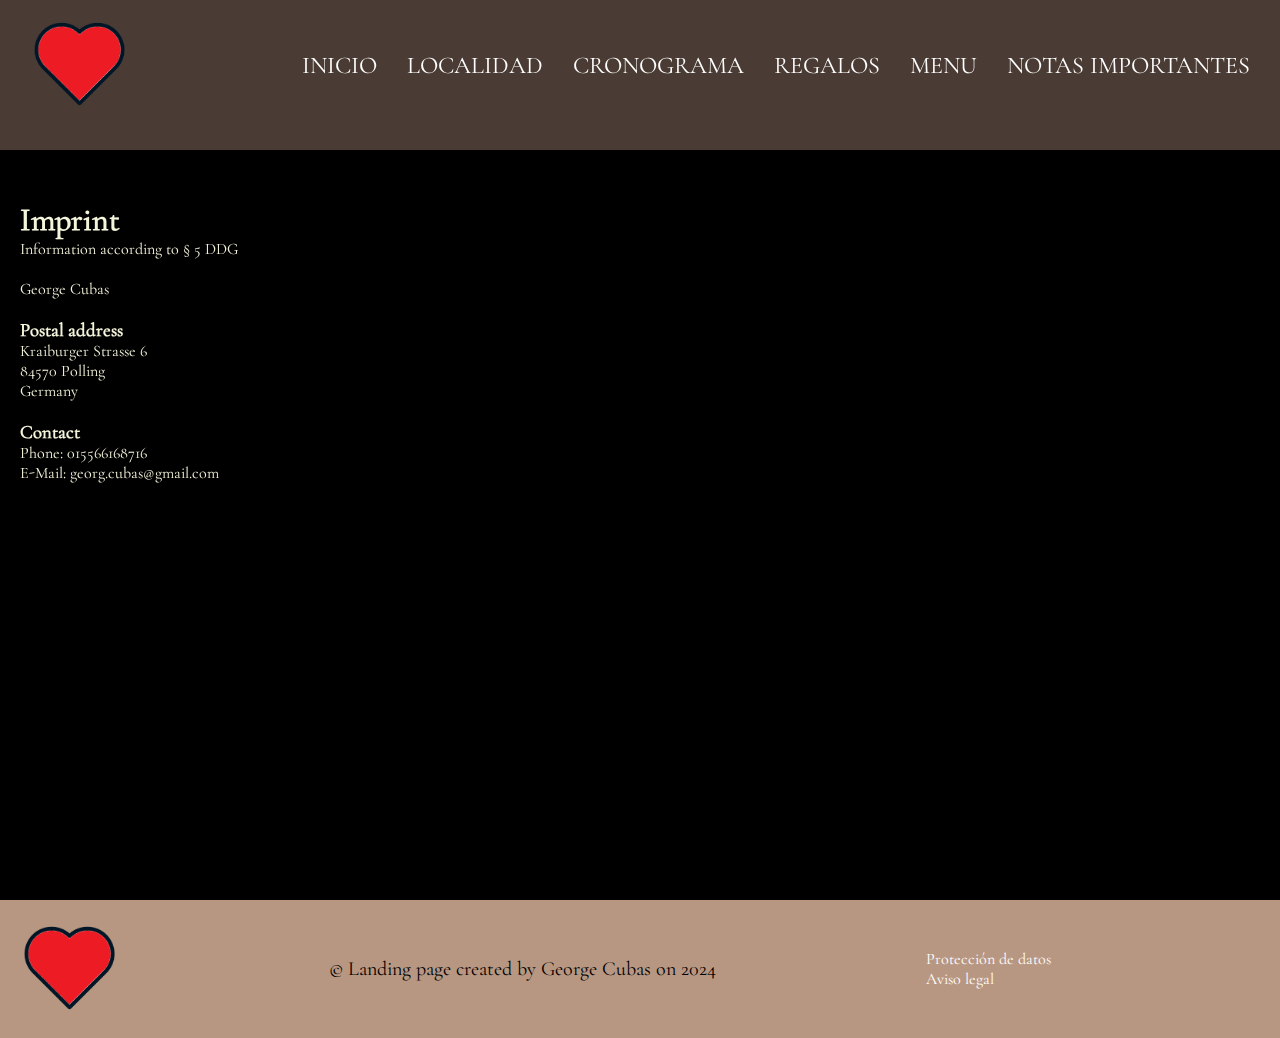
<file: imprint.html>
<!DOCTYPE html>
<html lang="en">
<head>
    <meta charset="UTF-8">
    <meta name="viewport" content="width=device-width, initial-scale=1.0">
    <title>Aviso legal</title>
    <link rel="icon" href="./assets/icons/heart_on.png">
    <link rel="stylesheet" href="./style.css">
    <link rel="stylesheet" href="./styles/fonts.css">
    <link rel="stylesheet" href="./styles/standard.css">
    <link rel="stylesheet" href="./styles/mediaquery.css">
    <link rel="stylesheet" href="./styles/overlay.css">
    <!-- <script src="./script.js"></script> -->
    <script src="./scripts/template.js"></script>
    <link rel="stylesheet" href="https://cdnjs.cloudflare.com/ajax/libs/font-awesome/4.7.0/css/font-awesome.min.css">
</head>

<body onload="includeHTML()">
    <div class="bg_timetable"></div>
        <div w3-include-html="./shared/header/header.html"></div>
        <div class="text_position">
            <h1>Imprint</h1>
            <p>Information according to § 5 DDG</p>
            <br>
            <p>George Cubas<br/>
            <br>
            <h3>Postal address</h3>
            Kraiburger Strasse 6<br/>
            84570 Polling<br/>
            Germany</p>

            <br>
            <h3>Contact</h3>
            <p>Phone: 015566168716<br/>
            E-Mail: georg.cubas@gmail.com</p>
        </div>

        <div w3-include-html="./shared/footer/footer.html"></div>
    </div>
</body>
</html>


<style>
    .bg_timetable{
        position: relative; /* Wichtig für das Pseudo-Element */
        display: flex;
        flex-direction: column;
        align-items: center;
        justify-content: center;
        background-size: cover;
        background-position: center top;
        height: 100vh;
        background-color: black;
        /* background-image: url(./assets/img/bg_menu.jpg); */
        z-index: 0;
    }

    .bg_timetable::before {
        content: "";
        position: absolute;
        top: 0;
        left: 0;
        width: 100%;
        height: 100%;
        background-color: black;
        /* background-image: url(./assets/img/bg_menu.jpg); */
        background-position: center top;
        background-size: cover;
        filter: brightness(0.6); /* Filter nur auf das Hintergrundbild anwenden */
        z-index: -1; /* Hintergrund bleibt hinter dem Text */
        pointer-events: none; /* Hintergrund nicht anklickbar */
    }

    .text_position {
        position: fixed;
        top: 200px;
        left: 20px;
        right: 20px;
        color: beige;
    }
</style>
</file>
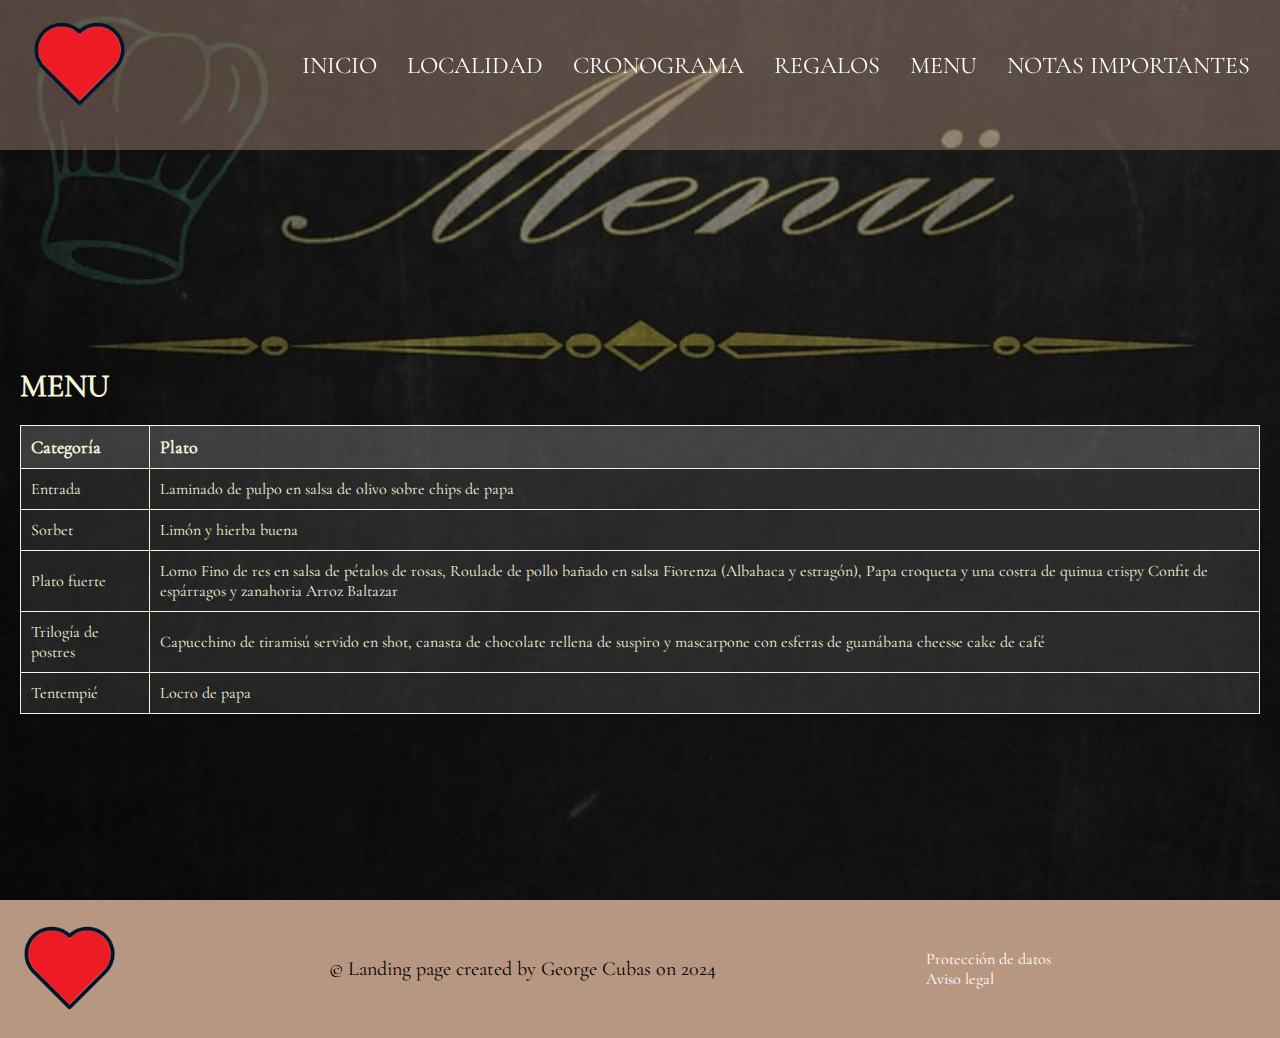
<file: menu.html>
<!DOCTYPE html>
<html lang="en">
<head>
    <meta charset="UTF-8">
    <meta name="viewport" content="width=device-width, initial-scale=1.0">
    <title>Menu</title>
    <link rel="icon" href="./assets/icons/heart_on.png">
    <link rel="stylesheet" href="./style.css">
    <link rel="stylesheet" href="./styles/fonts.css">
    <link rel="stylesheet" href="./styles/standard.css">
    <link rel="stylesheet" href="./styles/mediaquery.css">
    <link rel="stylesheet" href="./styles/overlay.css">
    <script src="./scripts/template.js"></script>
    <link rel="stylesheet" href="https://cdnjs.cloudflare.com/ajax/libs/font-awesome/4.7.0/css/font-awesome.min.css">
</head>
<body onload="includeHTML()">
    <div class="bg_timetable">
        <div w3-include-html="./shared/header/header.html"></div>

        <div class="text_position">
            <h1>MENU</h1>
            <table class="timetable_box">
                <tr>
                    <th>Categoría</th>
                    <th>Plato</th>
                </tr>
                <tr>
                    <td>Entrada</td>
                    <td>Laminado de pulpo en salsa de olivo 
                        sobre chips de papa </td>
                </tr>
                <tr>
                    <td>Sorbet</td>
                    <td>Limón y hierba buena</td>
                </tr>
                <tr>
                    <td>Plato fuerte</td>
                    <td>Lomo Fino de res en salsa de pétalos de 
                        rosas, Roulade de pollo bañado en salsa 
                        Fiorenza (Albahaca y estragón), Papa 
                        croqueta y una costra de quinua crispy 
                        Confit de espárragos y zanahoria 
                        Arroz Baltazar</td>
                </tr>
                <tr>
                    <td>Trilogía de postres</td>
                    <td>Capucchino de tiramisú servido en shot, 
                        canasta de chocolate rellena de suspiro y 
                        mascarpone con esferas de guanábana 
                        cheesse cake de café </td>
                </tr>
                <tr>
                    <td>Tentempié</td>
                    <td>Locro de papa</td>
                </tr>
            </table>
        </div>
    </div>

    <div w3-include-html="./shared/footer/footer.html"></div>
</body>
</html>

<style>
    .bg_timetable{
        position: relative; /* Wichtig für das Pseudo-Element */
        display: flex;
        flex-direction: column;
        align-items: center;
        justify-content: center;
        background-size: cover;
        background-position: center top;
        height: 100vh;
        background-image: url(./assets/img/bg_menu.jpg);
        z-index: 0;
    }

    .bg_timetable::before {
        content: "";
        position: absolute;
        top: 0;
        left: 0;
        width: 100%;
        height: 100%;
        background-image: url(./assets/img/bg_menu.jpg);
        background-position: center top;
        background-size: cover;
        filter: brightness(0.6); /* Filter nur auf das Hintergrundbild anwenden */
        z-index: -1; /* Hintergrund bleibt hinter dem Text */
        pointer-events: none; /* Hintergrund nicht anklickbar */
    }

    .text_position {
        display: flex;
        flex-direction: column;
        top: 200px;
        left: 20px;
        right: 20px;
        margin-top: 180px; /* Abstand zum Header */
        padding: 20px;
        color: beige;
    }

    table.timetable_box {
        border-collapse: collapse;
        width: 100%; /* Optional: Breite der Tabelle anpassen */
        margin-top: 20px;
    }

    .timetable_box th,
    .timetable_box td {
        border: 1px solid beige;
        padding: 10px;
        text-align: left;
        color: beige;
    }

    .timetable_box th {
        background-color: rgba(255, 255, 255, 0.2); /* Optional: leicht transparenter Hintergrund für Überschriften */
        font-size: 18px;
    }

    .timetable_box td {
        background-color: rgba(255, 255, 255, 0.1);
        font-size: 16px;
    }

    @media (max-width: 430px){
    .timetable_box th {
        padding: 5px;
        font-size: 16px;
    }
    .timetable_box td {
        padding: 5px;
        font-size: 14px;
    }
    .text_position{
        margin-top: 0px;
    }
    }
</style>
</file>
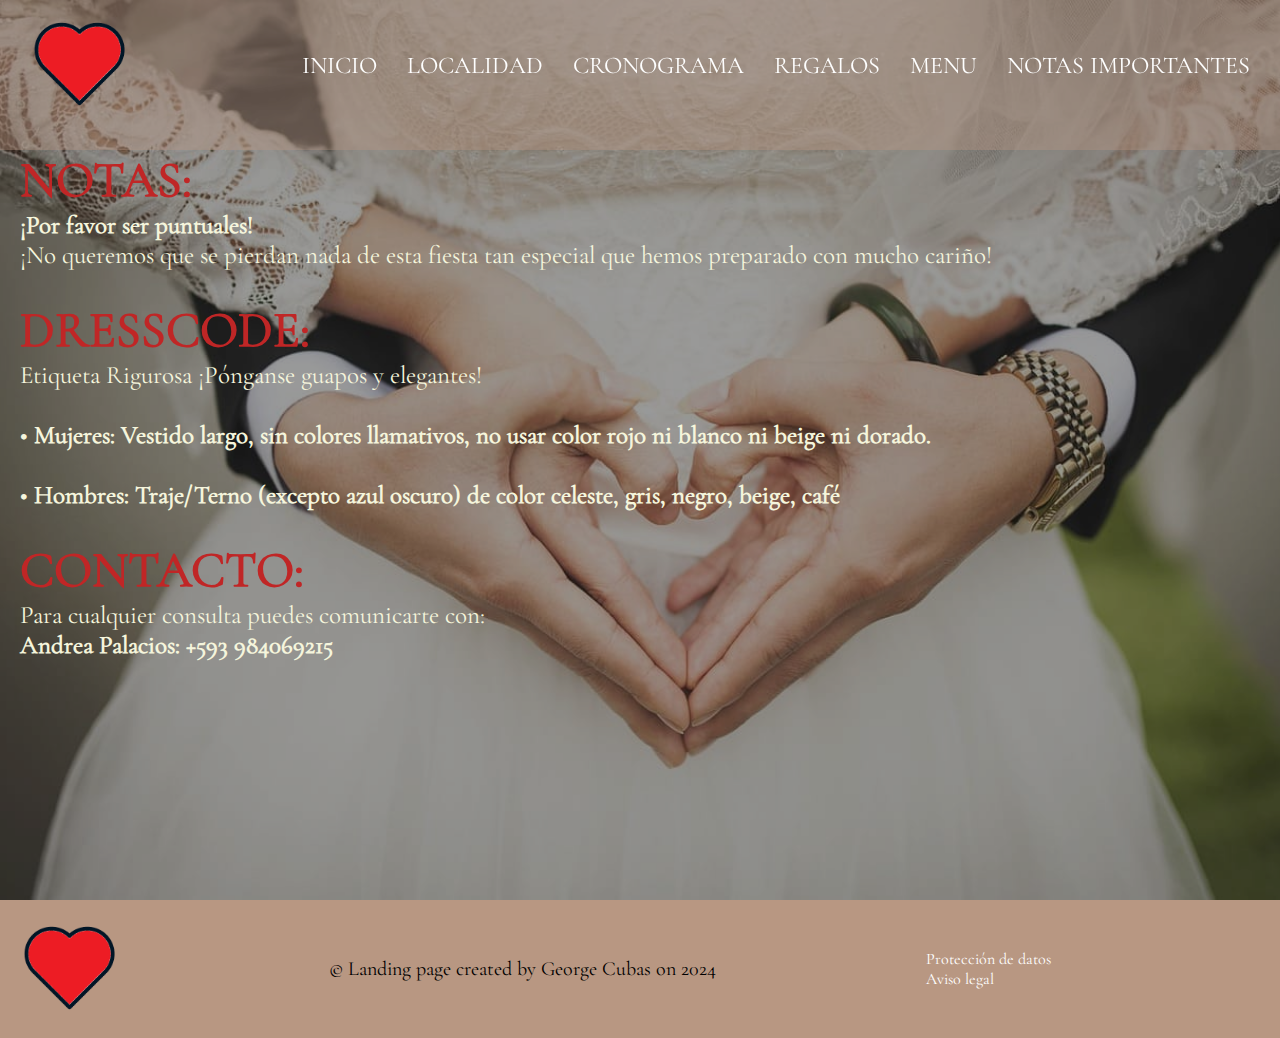
<file: notes.html>
<!DOCTYPE html>
<html lang="en">
<head>
    <meta charset="UTF-8">
    <meta name="viewport" content="width=device-width, initial-scale=1.0">
    <title>Cronograma</title>
    <link rel="icon" href="./assets/icons/heart_on.png">
    <link rel="stylesheet" href="./style.css">
    <link rel="stylesheet" href="./styles/fonts.css">
    <link rel="stylesheet" href="./styles/standard.css">
    <link rel="stylesheet" href="./styles/mediaquery.css">
    <link rel="stylesheet" href="./styles/overlay.css">
    <!-- <script src="./script.js"></script> -->
    <script src="./scripts/template.js"></script>
    <link rel="stylesheet" href="https://cdnjs.cloudflare.com/ajax/libs/font-awesome/4.7.0/css/font-awesome.min.css">
</head>
<body onload="includeHTML()">
    <div class="bg_timetable">
        <div w3-include-html="./shared/header/header.html"></div>

        <div class="text_position">
            <h1>NOTAS:</h1> 
            <span><strong>¡Por favor ser puntuales!</strong></span>
            <span>¡No queremos que se pierdan nada de esta fiesta tan especial que hemos preparado con mucho cariño!</span>
            <br>
            <h1>DRESSCODE:</h1>
            <span>Etiqueta Rigurosa ¡Pónganse guapos y elegantes!</span><br>
            <span><strong>• Mujeres: Vestido largo, sin colores llamativos, no usar color rojo ni blanco ni beige ni dorado.</strong></span><br>
            <span><strong>• Hombres: Traje/Terno (excepto azul oscuro) de color celeste, gris, negro, beige, café</strong></span>
            <br>
            <h1>CONTACTO:</h1>
            <span>Para cualquier consulta puedes comunicarte con:</span>
            <span><strong>Andrea Palacios: +593 984069215</strong></span>    

        </div>
    </div>

    <div w3-include-html="./shared/footer/footer.html"></div>
</body>
</html>


<style>
.bg_timetable{
    position: relative; /* Wichtig für das Pseudo-Element */
    display: flex;
    flex-direction: column;
    align-items: center;
    justify-content: flex-start;
    background-size: cover;
    background-position: center top;
    height: 100vh;
    background-image: url(./assets/img/bg_timetable.jpg);
    z-index: 0;
}

.bg_timetable::before {
    content: "";
    position: absolute;
    top: 0;
    left: 0;
    width: 100%;
    height: 100%;
    background-image: url(./assets/img/bg_timetable.jpg);
    background-position: center top;
    background-size: cover;
    filter: brightness(0.6); /* Filter nur auf das Hintergrundbild anwenden */
    z-index: -1; /* Hintergrund bleibt hinter dem Text */
    pointer-events: none; /* Hintergrund nicht anklickbar */
}

.text_position{
    display: flex;
    flex-direction: column;
    margin-top: 180px; /* Abstand zum Header */
    margin-bottom: 370px;
    width: 100%; /* Breite auf 100% setzen, damit es den Container ausfüllt */
    padding: 20px; /* Polsterung für den Inhalt */
    margin-top: 130px;
    box-sizing: border-box; /* Damit die Padding nicht die Breite beeinflusst */
    color:beige;
    font-size: 25px;
}
.text_position h1{
    color: rgb(192, 38, 38);
}


table .timetable_box{
    border-collapse: collapse;
    width: 100%; /* Tabelle auf volle Breite setzen */
}
.timetable_box th, 
.timetable_box td {
    border: 1px beige;
    padding: 10px;
    text-align: left;
    color: beige;
}

.timetable_box th {
    background-color: rgba(255, 255, 255, 0.2); /* Optional: leicht transparenter Hintergrund für Überschriften */
    font-size: 18px;
}

.timetable_box td {
    background-color: rgba(255, 255, 255, 0.1);
    font-size: 16px;
}

</style>
</file>
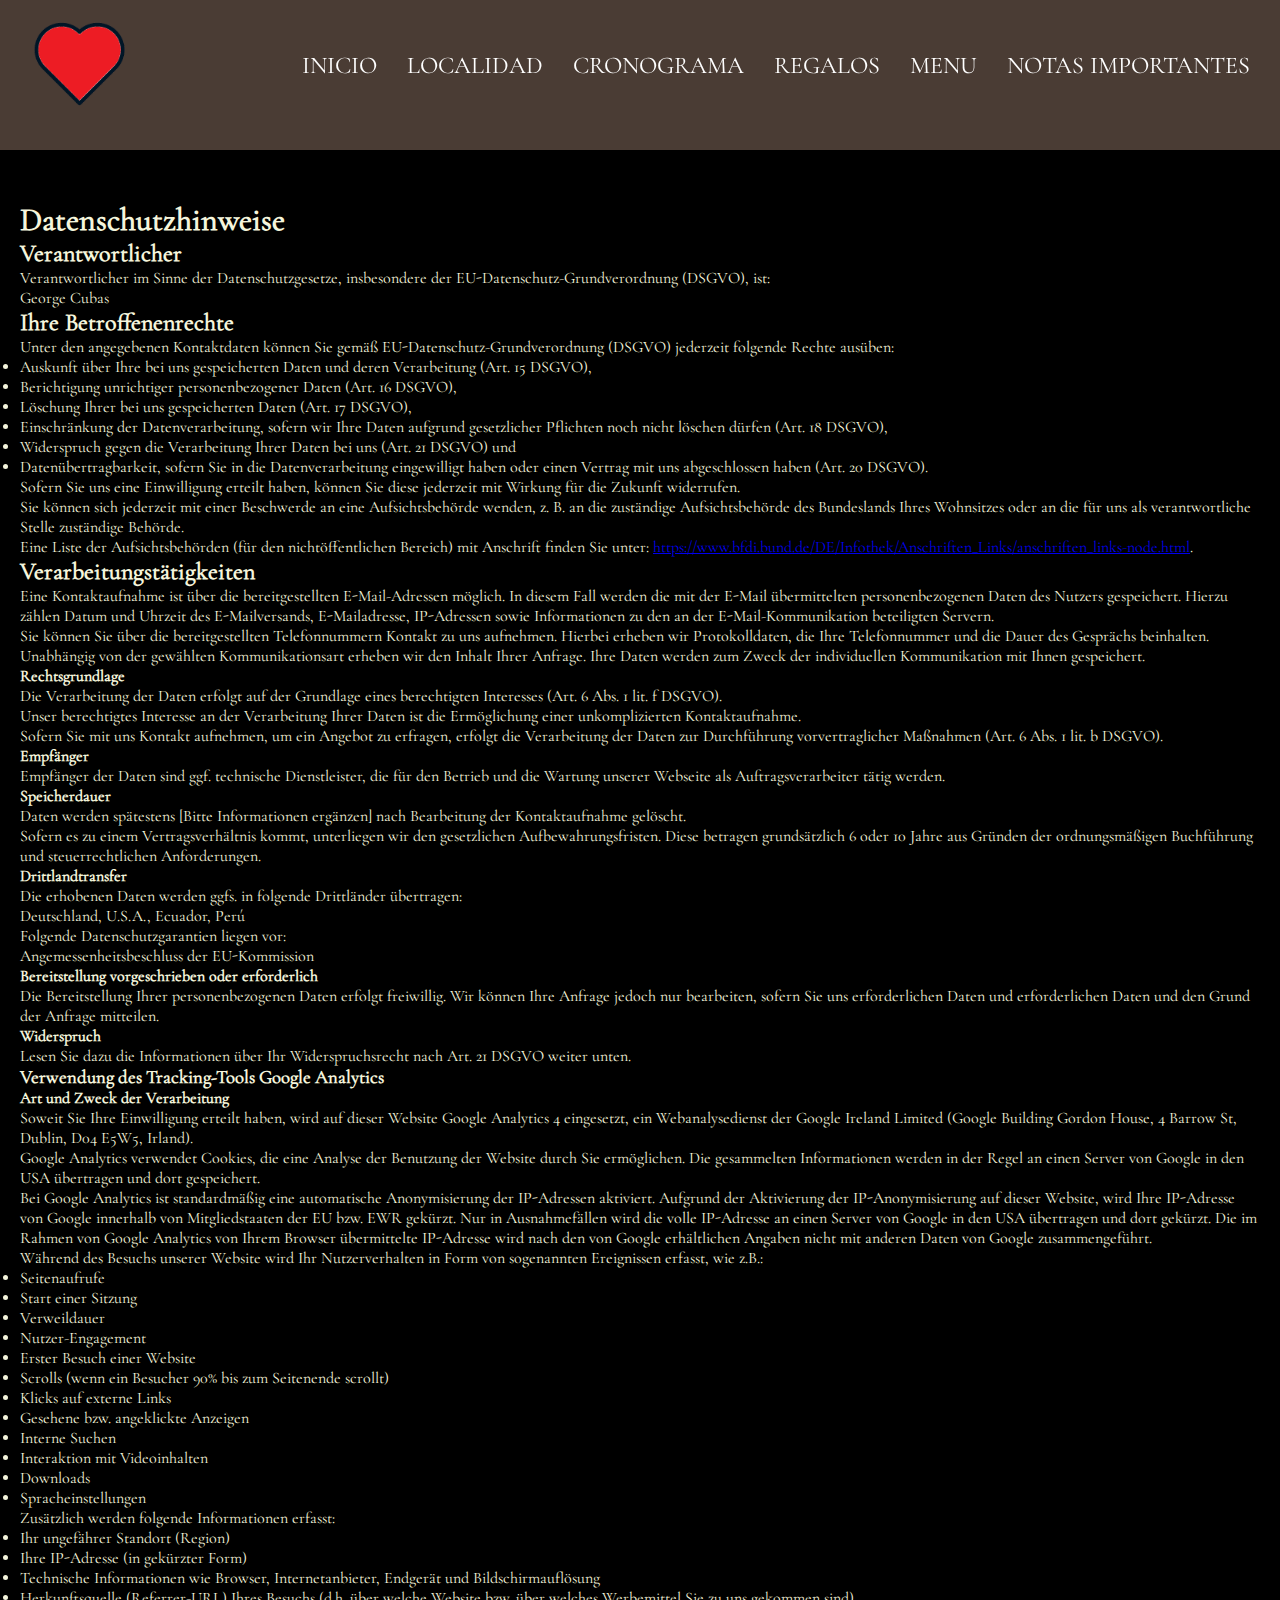
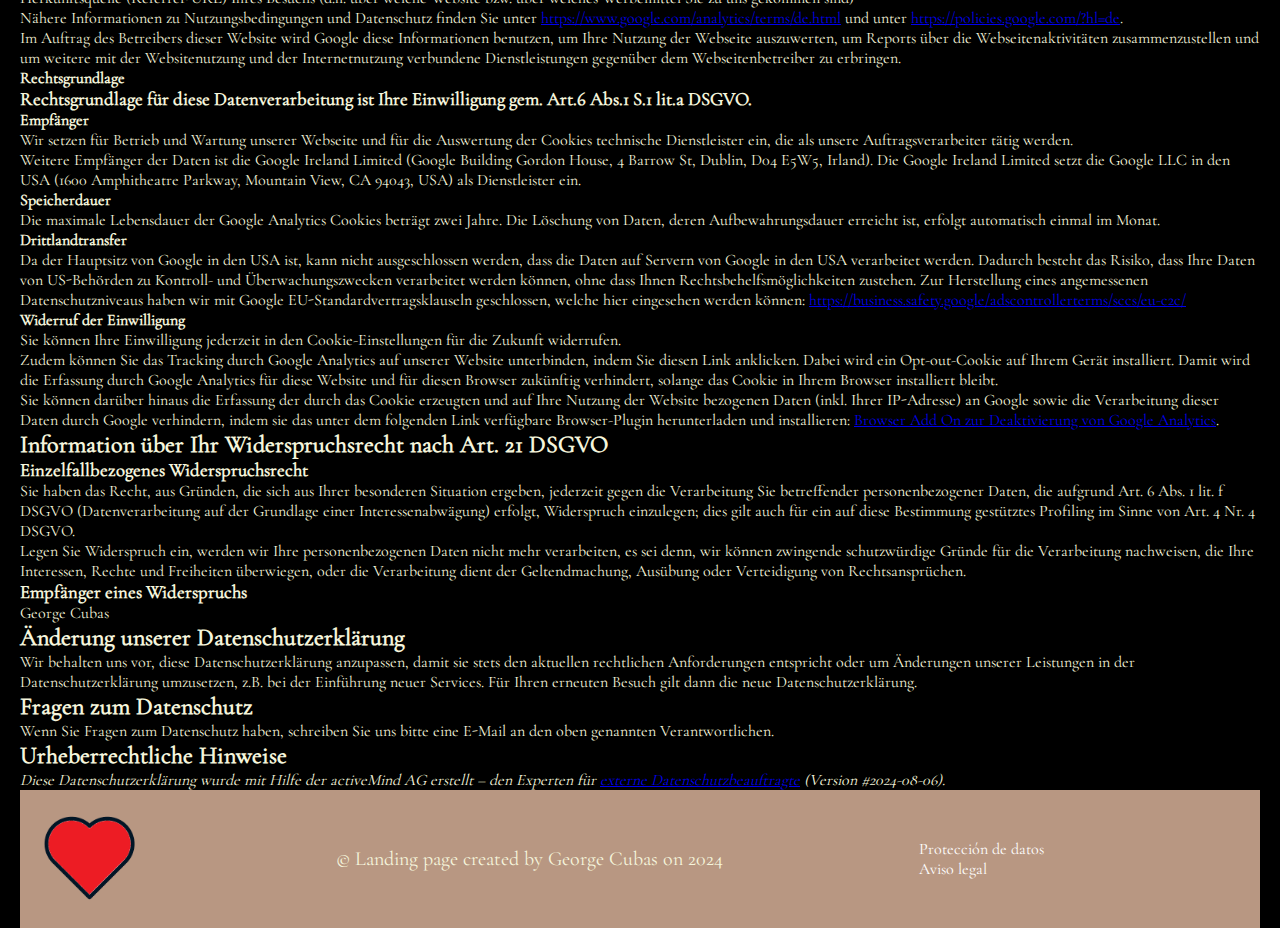
<file: privacy.html>
<!DOCTYPE html>
<html lang="en">
<head>
    <meta charset="UTF-8">
    <meta name="viewport" content="width=device-width, initial-scale=1.0">
    <title>Aviso legal</title>
    <link rel="icon" href="./assets/icons/heart_on.png">
    <link rel="stylesheet" href="./style.css">
    <link rel="stylesheet" href="./styles/fonts.css">
    <link rel="stylesheet" href="./styles/standard.css">
    <link rel="stylesheet" href="./styles/mediaquery.css">
    <link rel="stylesheet" href="./styles/overlay.css">
    <!-- <script src="./script.js"></script> -->
    <script src="./scripts/template.js"></script>
    <link rel="stylesheet" href="https://cdnjs.cloudflare.com/ajax/libs/font-awesome/4.7.0/css/font-awesome.min.css">
</head>

<body onload="includeHTML()">
        <div w3-include-html="./shared/header/header.html"></div>
        <div class="text_position">
            <div id='generator_results'>
                <div id='generator_results'>
                    <div id='generator_results_content'>
                    <h1>Datenschutzhinweise</h1>
                    <h2>Verantwortlicher</h2>
                    <p>Verantwortlicher im Sinne der Datenschutzgesetze, insbesondere der EU-Datenschutz-Grundverordnung (DSGVO), ist:</p>
                    <p class='generator_user_input'>George Cubas</p>
                    <h2>Ihre Betroffenenrechte</h2>
                    <p>Unter den angegebenen Kontaktdaten können Sie gemäß EU-Datenschutz-Grundverordnung (DSGVO) jederzeit folgende Rechte ausüben:</p>
                    <ul>
                    <li>Auskunft über Ihre bei uns gespeicherten Daten und deren Verarbeitung (Art. 15 DSGVO),</li>
                    <li>Berichtigung unrichtiger personenbezogener Daten (Art. 16 DSGVO),</li>
                    <li>Löschung Ihrer bei uns gespeicherten Daten (Art. 17 DSGVO),</li>
                    <li>Einschränkung der Datenverarbeitung, sofern wir Ihre Daten aufgrund gesetzlicher Pflichten noch nicht löschen dürfen (Art. 18 DSGVO),</li>
                    <li>Widerspruch gegen die Verarbeitung Ihrer Daten bei uns (Art. 21 DSGVO) und</li>
                    <li>Datenübertragbarkeit, sofern Sie in die Datenverarbeitung eingewilligt haben oder einen Vertrag mit uns abgeschlossen haben (Art. 20 DSGVO).</li>
                    </ul>
                    <p>Sofern Sie uns eine Einwilligung erteilt haben, können Sie diese jederzeit mit Wirkung für die Zukunft widerrufen.</p>
                    <p>Sie können sich jederzeit mit einer Beschwerde an eine Aufsichtsbehörde wenden, z. B. an die zuständige Aufsichtsbehörde des Bundeslands Ihres Wohnsitzes oder an die für uns als verantwortliche Stelle zuständige Behörde.</p>
                    <p>Eine Liste der Aufsichtsbehörden (für den nichtöffentlichen Bereich) mit Anschrift finden Sie unter: <a href="https://www.bfdi.bund.de/DE/Infothek/Anschriften_Links/anschriften_links-node.html">https://www.bfdi.bund.de/DE/Infothek/Anschriften_Links/anschriften_links-node.html</a>.</p>
                    <h2>Verarbeitungstätigkeiten</h2>
                    <p>Eine Kontaktaufnahme ist über die bereitgestellten E-Mail-Adressen möglich. In diesem Fall werden die mit der E-Mail übermittelten personenbezogenen Daten des Nutzers gespeichert. Hierzu zählen Datum und Uhrzeit des E-Mailversands, E-Mailadresse, IP-Adressen sowie Informationen zu den an der E-Mail-Kommunikation beteiligten Servern.</p>
                    <p>Sie können Sie über die bereitgestellten Telefonnummern Kontakt zu uns aufnehmen. Hierbei erheben wir Protokolldaten, die Ihre Telefonnummer und die Dauer des Gesprächs beinhalten.</p>
                    <p>Unabhängig von der gewählten Kommunikationsart erheben wir den Inhalt Ihrer Anfrage. Ihre Daten werden zum Zweck der individuellen Kommunikation mit Ihnen gespeichert.</p>
                    <h4>Rechtsgrundlage</h4>
                    <p>Die Verarbeitung der Daten erfolgt auf der Grundlage eines berechtigten Interesses (Art. 6 Abs. 1 lit. f DSGVO).</p>
                    <p>Unser berechtigtes Interesse an der Verarbeitung Ihrer Daten ist die Ermöglichung einer unkomplizierten Kontaktaufnahme.</p>
                    <p>Sofern Sie mit uns Kontakt aufnehmen, um ein Angebot zu erfragen, erfolgt die Verarbeitung der Daten zur Durchführung vorvertraglicher Maßnahmen (Art. 6 Abs. 1 lit. b DSGVO).</p>
                    <h4>Empfänger</h4>
                    <p>Empfänger der Daten sind ggf. technische Dienstleister, die für den Betrieb und die Wartung unserer Webseite als Auftragsverarbeiter tätig werden.</p>
                    <h4>Speicherdauer</h4>
                    <p>Daten werden spätestens [Bitte Informationen ergänzen] nach Bearbeitung der Kontaktaufnahme gelöscht.</p>
                    <p>Sofern es zu einem Vertragsverhältnis kommt, unterliegen wir den gesetzlichen Aufbewahrungsfristen. Diese betragen grundsätzlich 6 oder 10 Jahre aus Gründen der ordnungsmäßigen Buchführung und steuerrechtlichen Anforderungen.</p>
                    <h4>Drittlandtransfer</h4>
                    <p>Die erhobenen Daten werden ggfs. in folgende Drittländer übertragen:</p>
                    <p class='generator_user_input'>Deutschland, U.S.A., Ecuador, Perú</p>
                    <p>Folgende Datenschutzgarantien liegen vor:</p>
                    <p>Angemessenheitsbeschluss der EU-Kommission</p>
                    <h4>Bereitstellung vorgeschrieben oder erforderlich</h4>
                    <p>Die Bereitstellung Ihrer personenbezogenen Daten erfolgt freiwillig. Wir können Ihre Anfrage jedoch nur bearbeiten, sofern Sie uns erforderlichen Daten und erforderlichen Daten und den Grund der Anfrage mitteilen.</p>
                    <h4>Widerspruch</h4>
                    <p>Lesen Sie dazu die Informationen über Ihr Widerspruchsrecht nach Art. 21 DSGVO weiter unten.</p>
                    <h3>Verwendung des Tracking-Tools Google Analytics</h3>
                    <h4>Art und Zweck der Verarbeitung</h4>
                    <p>Soweit Sie Ihre Einwilligung erteilt haben, wird auf dieser Website Google Analytics 4 eingesetzt, ein Webanalysedienst der Google Ireland Limited (Google Building Gordon House, 4 Barrow St, Dublin, D04 E5W5, Irland).</p>
                    <p>Google Analytics verwendet Cookies, die eine Analyse der Benutzung der Website durch Sie ermöglichen. Die gesammelten Informationen werden in der Regel an einen Server von Google in den USA übertragen und dort gespeichert.</p>
                    <p>Bei Google Analytics ist standardmäßig eine automatische Anonymisierung der IP-Adressen aktiviert. Aufgrund der Aktivierung der IP-Anonymisierung auf dieser Website, wird Ihre IP-Adresse von Google innerhalb von Mitgliedstaaten der EU bzw. EWR gekürzt. Nur in Ausnahmefällen wird die volle IP-Adresse an einen Server von Google in den USA übertragen und dort gekürzt. Die im Rahmen von Google Analytics von Ihrem Browser übermittelte IP-Adresse wird nach den von Google erhältlichen Angaben nicht mit anderen Daten von Google zusammengeführt.</p>
                    <p>Während des Besuchs unserer Website wird Ihr Nutzerverhalten in Form von sogenannten Ereignissen erfasst, wie z.B.:</p>
                    <ul>
                    <li>Seitenaufrufe</li>
                    <li>Start einer Sitzung</li>
                    <li>Verweildauer</li>
                    <li>Nutzer-Engagement</li>
                    <li>Erster Besuch einer Website</li>
                    <li>Scrolls (wenn ein Besucher 90% bis zum Seitenende scrollt)</li>
                    <li>Klicks auf externe Links</li>
                    <li>Gesehene bzw. angeklickte Anzeigen</li>
                    <li>Interne Suchen</li>
                    <li>Interaktion mit Videoinhalten</li>
                    <li>Downloads</li>
                    <li>Spracheinstellungen</li>
                    </ul>
                    <p>Zusätzlich werden folgende Informationen erfasst:</p>
                    <ul>
                    <li>Ihr ungefährer Standort (Region)</li>
                    <li>Ihre IP-Adresse (in gekürzter Form)</li>
                    <li>Technische Informationen wie Browser, Internetanbieter, Endgerät und Bildschirmauflösung</li>
                    <li>Herkunftsquelle (Referrer-URL) Ihres Besuchs (d.h. über welche Website bzw. über welches Werbemittel Sie zu uns gekommen sind)</li>
                    </ul>
                    <p>Nähere Informationen zu Nutzungsbedingungen und Datenschutz finden Sie unter <a href="https://www.google.com/analytics/terms/de.html">https://www.google.com/analytics/terms/de.html</a> und unter <a href="https://policies.google.com/?hl=de">https://policies.google.com/?hl=de</a>.</p>
                    <p>Im Auftrag des Betreibers dieser Website wird Google diese Informationen benutzen, um Ihre Nutzung der Webseite auszuwerten, um Reports über die Webseitenaktivitäten zusammenzustellen und um weitere mit der Websitenutzung und der Internetnutzung verbundene Dienstleistungen gegenüber dem Webseitenbetreiber zu erbringen.</p>
                    <h4>Rechtsgrundlage</h4>
                    <h3>Rechtsgrundlage für diese Datenverarbeitung ist Ihre Einwilligung gem. Art.6 Abs.1 S.1 lit.a DSGVO.</h3>
                    <h4><a name="_Toc129168204"></a>Empfänger</h4>
                    <p>Wir setzen für Betrieb und Wartung unserer Webseite und für die Auswertung der Cookies technische Dienstleister ein, die als unsere Auftragsverarbeiter tätig werden.</p>
                    <p>Weitere Empfänger der Daten ist die Google Ireland Limited (Google Building Gordon House, 4 Barrow St, Dublin, D04 E5W5, Irland). Die Google Ireland Limited setzt die Google LLC in den USA (1600 Amphitheatre Parkway, Mountain View, CA 94043, USA) als Dienstleister ein.</p>
                    <h4>Speicherdauer</h4>
                    <p>Die maximale Lebensdauer der Google Analytics Cookies beträgt zwei Jahre. Die Löschung von Daten, deren Aufbewahrungsdauer erreicht ist, erfolgt automatisch einmal im Monat.</p>
                    <h4>Drittlandtransfer</h4>
                    <p>Da der Hauptsitz von Google in den USA ist, kann nicht ausgeschlossen werden, dass die Daten auf Servern von Google in den USA verarbeitet werden. Dadurch besteht das Risiko, dass Ihre Daten von US-Behörden zu Kontroll- und Überwachungszwecken verarbeitet werden können, ohne dass Ihnen Rechtsbehelfsmöglichkeiten zustehen. Zur Herstellung eines angemessenen Datenschutzniveaus haben wir mit Google EU-Standardvertragsklauseln geschlossen, welche hier eingesehen werden können: <a href="https://business.safety.google/adscontrollerterms/sccs/eu-c2c/">https://business.safety.google/adscontrollerterms/sccs/eu-c2c/</a></p>
                    <h4>Widerruf der Einwilligung</h4>
                    <p>Sie können Ihre Einwilligung jederzeit in den Cookie-Einstellungen für die Zukunft widerrufen.</p>
                    <p>Zudem können Sie das Tracking durch Google Analytics auf unserer Website unterbinden, indem Sie <a>diesen Link</a> anklicken. Dabei wird ein Opt-out-Cookie auf Ihrem Gerät installiert. Damit wird die Erfassung durch Google Analytics für diese Website und für diesen Browser zukünftig verhindert, solange das Cookie in Ihrem Browser installiert bleibt.</p>
                    <p>Sie können darüber hinaus die Erfassung der durch das Cookie erzeugten und auf Ihre Nutzung der Website bezogenen Daten (inkl. Ihrer IP-Adresse) an Google sowie die Verarbeitung dieser Daten durch Google verhindern, indem sie das unter dem folgenden Link verfügbare Browser-Plugin herunterladen und installieren: <a href="https://tools.google.com/dlpage/gaoptout?hl=de">Browser Add On zur Deaktivierung von Google Analytics</a>.</p>
                    <h2>Information über Ihr Widerspruchsrecht nach Art. 21 DSGVO</h2>
                    <h3>Einzelfallbezogenes Widerspruchsrecht</h3>
                    <p>Sie haben das Recht, aus Gründen, die sich aus Ihrer besonderen Situation ergeben, jederzeit gegen die Verarbeitung Sie betreffender personenbezogener Daten, die aufgrund Art. 6 Abs. 1 lit. f DSGVO (Datenverarbeitung auf der Grundlage einer Interessenabwägung) erfolgt, Widerspruch einzulegen; dies gilt auch für ein auf diese Bestimmung gestütztes Profiling im Sinne von Art. 4 Nr. 4 DSGVO.</p>
                    <p>Legen Sie Widerspruch ein, werden wir Ihre personenbezogenen Daten nicht mehr verarbeiten, es sei denn, wir können zwingende schutzwürdige Gründe für die Verarbeitung nachweisen, die Ihre Interessen, Rechte und Freiheiten überwiegen, oder die Verarbeitung dient der Geltendmachung, Ausübung oder Verteidigung von Rechtsansprüchen.</p>
                    <h3>Empfänger eines Widerspruchs</h3>
                    <p class='generator_user_input'>George Cubas</p>
                    <h2>Änderung unserer Datenschutzerklärung</h2>
                    <p>Wir behalten uns vor, diese Datenschutzerklärung anzupassen, damit sie stets den aktuellen rechtlichen Anforderungen entspricht oder um Änderungen unserer Leistungen in der Datenschutzerklärung umzusetzen, z.B. bei der Einführung neuer Services. Für Ihren erneuten Besuch gilt dann die neue Datenschutzerklärung.</p>
                    <h2>Fragen zum Datenschutz</h2>
                    <p>Wenn Sie Fragen zum Datenschutz haben, schreiben Sie uns bitte eine E-Mail an den oben genannten Verantwortlichen.</p>
                    <h2>Urheberrechtliche Hinweise</h2>
                    <p><em>Diese Datenschutzerklärung wurde mit Hilfe der activeMind AG erstellt – den Experten für <a href="https://www.activemind.de/datenschutz/datenschutzbeauftragter/" target="_blank" rel="noopener dofollow">externe Datenschutzbeauftragte</a> (Version #2024-08-06).</em></p>
                    </div>
                    </div>
        </div>

        <div w3-include-html="./shared/footer/footer.html"></div>
    </div>
</body>
</html>


<style>
    body{
        background-color: black;
    }

    .text_position {
        position: absolute;
        top: 200px;
        left: 20px;
        right: 20px;
        color: beige;
    }
</style>
</file>
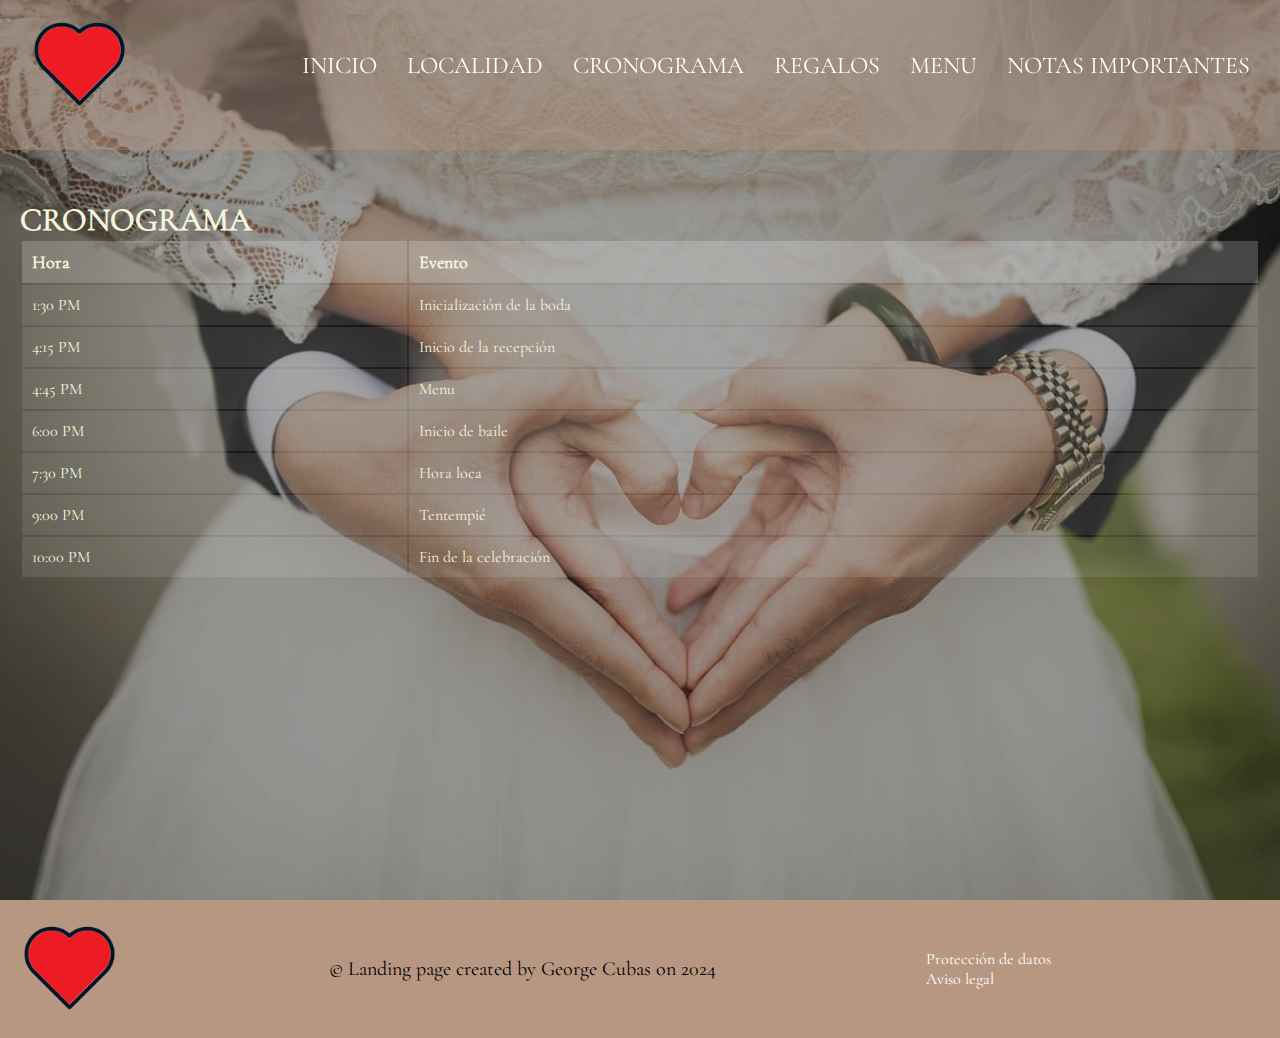
<file: timetable.html>
<!DOCTYPE html>
<html lang="en">
<head>
    <meta charset="UTF-8">
    <meta name="viewport" content="width=device-width, initial-scale=1.0">
    <title>Cronograma</title>
    <link rel="icon" href="./assets/icons/heart_on.png">
    <link rel="stylesheet" href="./style.css">
    <link rel="stylesheet" href="./styles/fonts.css">
    <link rel="stylesheet" href="./styles/standard.css">
    <link rel="stylesheet" href="./styles/mediaquery.css">
    <link rel="stylesheet" href="./styles/overlay.css">
    <!-- <script src="./script.js"></script> -->
    <script src="./scripts/template.js"></script>
    <link rel="stylesheet" href="https://cdnjs.cloudflare.com/ajax/libs/font-awesome/4.7.0/css/font-awesome.min.css">
</head>
<body onload="includeHTML()">
        <div class="bg_timetable">
            <div w3-include-html="./shared/header/header.html"></div>

            <div class="text_position">
                <h1>CRONOGRAMA</h1> 
                <table class="timetable_box">
                    <tr>
                        <th>Hora</th>
                        <th>Evento</th>
                    </tr>
                    <tr>
                        <td>1:30 PM</td>
                        <td>Inicialización de la boda</td>
                    </tr>
                    <tr>
                        <td>4:15 PM</td>
                        <td>Inicio de la recepción</td>
                    </tr>
                    <tr>
                        <td>4:45 PM</td>
                        <td>Menu</td>
                    </tr>
                    <tr>
                        <td>6:00 PM</td>
                        <td>Inicio de baile</td>
                    </tr>
                    <tr>
                        <td>7:30 PM</td>
                        <td>Hora loca</td>
                    </tr>
                    <tr>
                        <td>9:00 PM</td>
                        <td>Tentempié</td>
                    </tr>
                    <tr>
                        <td>10:00 PM</td>
                        <td>Fin de la celebración</td>
                    </tr>
                </table>

            </div>
        </div>
    <div w3-include-html="./shared/footer/footer.html"></div>
</body>
</html>


<style>
.bg_timetable{
    position: relative; /* Wichtig für das Pseudo-Element */
    display: flex;
    flex-direction: column;
    align-items: center;
    justify-content: flex-start;
    background-size: cover;
    background-position: center top;
    height: 100vh;
    background-image: url(./assets/img/bg_timetable.jpg);
    z-index: 0;
}

.bg_timetable::before {
    content: "";
    position: absolute;
    top: 0;
    left: 0;
    width: 100%;
    height: 100%;
    background-image: url(./assets/img/bg_timetable.jpg);
    background-position: center top;
    background-size: cover;
    filter: brightness(0.6); /* Filter nur auf das Hintergrundbild anwenden */
    z-index: -1; /* Hintergrund bleibt hinter dem Text */
    pointer-events: none; /* Hintergrund nicht anklickbar */
}

.text_position{
    display: flex;
    flex-direction: column;
    margin-top: 180px; /* Abstand zum Header */
    margin-bottom: 370px;
    width: 100%; /* Breite auf 100% setzen, damit es den Container ausfüllt */
    padding: 20px; /* Polsterung für den Inhalt */
    box-sizing: border-box; /* Damit die Padding nicht die Breite beeinflusst */
    color:beige;
}

table .timetable_box{
    border-collapse: collapse;
    width: 100%; /* Tabelle auf volle Breite setzen */
}
.timetable_box th, 
.timetable_box td {
    border: 1px beige;
    padding: 10px;
    text-align: left;
    color: beige;
}

.timetable_box th {
    background-color: rgba(255, 255, 255, 0.2); /* Optional: leicht transparenter Hintergrund für Überschriften */
    font-size: 18px;
}

.timetable_box td {
    background-color: rgba(255, 255, 255, 0.1);
    font-size: 16px;
}

@media (max-width: 430px){
    .timetable_box th {
        padding: 5px;
        font-size: 16px;
    }
    .timetable_box td {
        padding: 5px;
        font-size: 14px;
    }
    .text_position{
        margin-top: 130px;
    }
}

</style>
</file>
<file: style.css>
/* ======================================
   1. HEADER
   ====================================== */

   header{
    display: flex;
    position: fixed;
    top: 0;
    left: 0;
    right: 0;
    z-index: 10; /* Höherer z-index, um den Header über allem anzuzeigen */
}

.topnav {
    position: relative;
    display: flex;
    justify-content: space-between;
    align-items: center;
    height: 150px;
    width: 100%;
    padding: 10px 30px 30px 30px;
    z-index: 1;
    max-width: 1920px;
    margin: 0 auto;
    overflow: hidden;
    background-color: rgba(184, 151, 130, 0.4);
}

header img{
    width: 100px; 
}

.nav-bar a:hover {
    cursor: pointer;
    color: #008000;
}

.nav_dialog{
    display: flex;
    justify-content: space-between;
    align-items: center;
    align-items: center;
    
    
}
.nav_dialog a:hover{
    cursor: pointer;
    color: orange;
}



.topnav a.icon {
    display: none;
}

.hide_mobile{
    font-size: 24px;
    margin-left: 30px;
}   


.call_btn{
    display: flex;
    align-items: center;
    gap: 10px;

    background-color:#9F0908;
    padding: 8px;
    border: solid 2px white;
    border-radius: 10px;
}
.call_btn img{
    width: 16px;
    height: 16px;
}


.ornament{
    height: 40px;
    filter: invert(1);
}

.grey_img{
    filter: grayscale(10%);
    opacity: 0.4; /* Transparenz für den Effekt */
}

/* ======================================
   2. BACKGROUND
   ====================================== */

.aot{
    position: relative; /* Wichtig für das Pseudo-Element */
    display: flex;
    flex-direction: column;
    align-items: center;
    justify-content: center;
    background-size: cover;
    background-position: center top;
    height: 100vh;
    background-image: url(./assets/img/front1.jpg);
    z-index: 0;
    max-width: 1920px;
    margin: 0 auto;
}

.aot::before {
    content: "";
    position: absolute;
    top: 0;
    left: 0;
    width: 100%;
    height: 100%;
    background-image: url(./assets/img/Conejos.jpg);
    background-position: center top;
    background-size: cover;
    filter: brightness(0.6); /* Filter nur auf das Hintergrundbild anwenden */
    z-index: -1; /* Hintergrund bleibt hinter dem Text */
    pointer-events: none; /* Hintergrund nicht anklickbar */
}

.main_container{
    position: relative;
    margin-top: 200px;
    /* padding: 150px 20px 0 20px; */

    color: white;
    font-size: 40px;
    z-index: 1;
}

.main_container_box{
    display: flex;
    flex-direction: column;
    justify-content: center;
    align-items: center;
    text-align: center;
    gap: 10px;
}

.btn_date{
    margin: 20px;
    background-color: #A78556;
    border-style: solid;
    border-width: 0px 0px 0px 0px;
    border-color: #A78556;
    border-radius: 0px 0px 0px 0px;
    padding: 20px 70px 20px 70px;
    
    color: white;
    text-decoration: none;
    font-size: 22px;
    font-weight: 600;
    text-transform: uppercase;
    letter-spacing: 4px;
    color: #FFFFFF;
}

/* ======================================
   3. COUNTDOWN
   ====================================== */

.countdown{
    padding: 20px 0 50px 0;
    max-width: 1920px;
    margin: 0 auto;
}

.countdown_box{
    display: flex;
    flex-direction: column;
    align-items: center;
    padding: 20px;
    gap: 20px;
    text-align: center;
}

.countdown_app_box_wrapper{
    display: flex;
    justify-content: space-between;
    gap: 10px;

}

.element_countdown_item{
    display: flex;
    flex-direction: column;
    gap: 10px;
    padding: 10px;
    border-style: double;
    border-width: 4px 4px 4px 4px;
    border-color: rgba(167, 133, 86, 0.18);
}

/* ======================================
   4. PHOTOALBUM
   ====================================== */

.photoalbum{
    padding: 20px 0 50px 0;
    max-width: 1920px;
    margin: 0 auto;
}

.photoalbum_box{
    display: flex;
    flex-direction: column;
    align-items: center;
    padding-bottom: 30px; 
}

.content_box{
    display: flex;
    justify-content: center;
    flex-wrap: wrap;
    gap: 20px;
}

.main_solo_img{
    height: 262px;
    max-width: 350px;
    object-fit: cover;
    border-style: solid;
    border-radius: 15px;
    cursor: pointer;
}

/* ======================================
   5. Deep Message
   ====================================== */

.deep_message{
    position: relative;
    display: flex;
    justify-content: center;
    padding: 100px 20px 100px 20px;
    background-color: #211506;
    opacity: 0.7;
    transition: 0.3s, border-radius 0.3s, opacity 0.3s;
    z-index: -1;
    max-width: 1920px;
    margin: 0 auto;
}

.deep_message_box{
    display: flex;
    flex-direction: column;
    align-items: center;
    max-width: 1140px;
    gap: 30px;

    color: white;
    font-size: 38px;
    font-family: 'Cormorant-italic';
}

.deep_message_box_quotation{
    height: 60px;
    width: 80px;
    filter: invert(1); /* Bild weiß färben, da Farbe von Schwarz zu weiß geändert wird */
}

.location{
    display: flex;
    flex-direction: column;
    align-items: center;
    padding: 40px 0 40px 0;
    text-align: center;
    max-width: 1920px;
    margin: auto;

    font-size: 48px;
    font-family: 'Cormorant-700';
}

.googlemaps{
    display: block;
    max-width: 1920px; 
    margin: 0 auto;
}


/* ======================================
   6. Footer
   ====================================== */

footer{
    position: relative;
    display: flex;
    justify-content: space-between;
    align-items: center;
    padding: 20px;
    max-width: 1920px;
    margin: 0 auto;

    background-color: rgb(184, 151, 130);
}

footer .footer_img img{
    width: 100px; 
 }

footer .footer_text a {
    white-space: nowrap;
    text-decoration: none;
    color: white;
}
footer .footer_text a:hover {
    color: orange;
}
</file>
<file: styles/fonts.css>
@font-face {
    font-family: 'Raleway';
    src: url('../assets/fonts/Raleway/Raleway-VariableFont_wght.ttf');
    font-weight: 100 900;  /* Gibt den Bereich der verfügbaren Gewichte an */
    font-style: normal;
}

@font-face {
    font-family: 'Cormorant-400';
    src: url('../assets/fonts/Cormorant/CormorantGaramond-Regular.ttf');
    font-weight: 400;
    font-style: normal;
}

@font-face {
    font-family: 'Cormorant-700';
    src: url('../assets/fonts/Cormorant/CormorantGaramond-Bold.ttf');
    font-weight: 700;
    font-style: normal;
}

@font-face {
    font-family: 'Cormorant-italic';
    src:url(../assets/fonts/Cormorant/CormorantGaramond-Italic.ttf);
    font-weight: 400;
    font-style: italic;
}

@font-face {
    font-family: 'Cormorant-light-italic';
    src:url(../assets/fonts/Cormorant/CormorantGaramond-LightItalic.ttf);
    font-weight: 100;
    font-style: italic;
}


/* ======================================
   2. Design einzelner FONTS hier
   ====================================== */

.menu_box{
    font-family: 'Raleway';
    font-weight: 600; 
}

.main_container_box h1{
    font-size: 80px;
    letter-spacing: 9px;
    font-family: 'Cormorant-light-italic';
}

.nav_bar a{
    color: white;
    text-decoration: none;
}

.call_btn{
    font-size: 24px;
}

.italic{
    font-family: 'Cormorant-italic';
    font-size: 34px;
   }

.grey{
    color: #9B9B9B;
}

.countdown_box h1{
    font-size: 40px;
}

.element_dountdown_days, .element_dountdown_hours, .element_dountdown_minutes, .element_dountdown_seconds{
    font-size: 44px;
}

.photoalbum_box h1{
    font-size: 40px;
}

.image_index{
    font-family: 'Cormorant-700';
    font-size: 34px;
    color: white;
}

.text_creator{
    font-size: 20px;
}
</file>
<file: styles/standard.css>
*{
    padding: 0;
    margin: 0;
    box-sizing: border-box;
    font-family: 'Cormorant-400', sans-serif;
    scroll-behavior: smooth;
}
</file>
<file: styles/mediaquery.css>
@media(max-width:1100px){
    header img{
        width: 50px;
    }
    
    .topnav #myLinks {
        display: none;
      }

    .call_btn{
        font-size: 15px;
    }

    .topnav a {
        color: white;
        padding: 14px 16px;
        text-decoration: none;
        font-size: 17px;
        display: block;
      }
      
    .topnav a.icon {
        background: black;
        display: block;
        top: 30px;
        right: 30px;
    }

    .nav_dialog {
        position: absolute;
        display: flex; 
        justify-content: center;
        top: 10px;
        right: 100px;
        padding: 0px;
        background-color: rgb(170, 76, 21);
    }

    .nav_dialog a.hide_mobile{
        /* display: block; */
        padding: 2px 0;
        font-size: 15px;
        font-family: 'raleway';
        
    }
    .nav_dialog .call_btn{
        padding: 1px;
        font-size: 12px;
        font-family: 'raleway';
    }
    .nav_dialog img{
        width: 8px;
        height: 8px;
    }
     
    .topnav a:hover {
        background-color: #ddd;
        color: black;
    }

    .fa {
        display: inline;
        align-items: center !important;
        font-size: 30px !important;
    }

      .icon {
        background-color: #04AA6D;
        color: white;
      }

    .aot{
        height: 75vh;
    }
    .main_container{
        padding-top: 0px;
        font-size: 30px;
    }
    .main_container_box h1{
        font-size: 50px;
    }
    .main_container_box italic, .main_container_box span{
        font-size: 25px;
    }

    .ornament{
        height: 20px;
        filter: invert(1);
    }

    .btn_date {
        margin: 0px;
        padding: 10px 70px 10px 70px;
    }
    .main_container_box span {
        font-size: 15px;
    }

    .gift_box h1{
        font-size: 50px;
    }
    .gift_box span, .gift_box p{
        font-size: 20px;
    }
    
    .text_creator{
        display: none;
    }

    footer .footer_img img {
        width: 50px;
        margin-bottom: 5px;
    }
}



@media (max-width: 430px){
    main {
        display: flex;
        justify-content: center;
        width: 100%;
    }
    
    .header_box{
        padding: 10px 10px 30px 10px;
    }

    .main_container_box, .main_container_box h1, .italic {
        font-size: 75%;
    }

    .btn_date{
        padding: 10px 20px; 
        font-size: 16px;
        letter-spacing: 2px;
        margin: 10px; 
    }

    .countdown_app_box_wrapper{
        display: flex;
        flex-direction: column;
    }

    .element_countdown_item span, 
    .element_dountdown_label {
        font-size: 20px;  /* Hier wird die Schriftgröße auf 30px gesetzt */
    }

    .countdown_box h1, .photoalbum_box h1{
        font-size: 130%;
    }

    .content_box{
        display: flex;
        justify-content: center;
        flex-wrap: wrap;
        gap: 20px;
    }
    
    .content_box img{
        height: 132px;
        width: 220px;
        max-width: 100%;
    }

    .deep_message_box{
        font-size: 20px;
    }
    .deep_message_box img{
        height: 40px;
        width: 60px;
    }

    .location{
        font-size: 28px;
        gap: 10px;
    }
    
    .text_creator{
        display: none;
    }

    .gift_box h1{
        font-size: 30px;
    }
    .gift_box span, .gift_box p{
        font-size: 12px;
    }

    .btn_date {
        margin: 0px;
        padding: 5px 20px 5px 20px;
    }
    .main_container_box span {
        font-size: 15px;
    }

    footer{
        display: flex;
        align-items: center;
        gap: 5px; /* Reduzierter Abstand zwischen Elementen */
    }
    
    footer .footer_img img {
        width: 50px;
        margin-bottom: 5px;
    }

    footer .footer_text p{
        font-size: 15px;
    }

    .text_position h1{
        font-size: 30px;
    }
    .text_position span {
        font-size: 17px;
    }

    .account_info {
        flex-direction: column; /* Ändert die Flexbox-Richtung zu vertikal */
        align-items: flex-start; /* Text linksbündig anordnen */
        text-align: left; /* Sicherstellen, dass der Text korrekt ausgerichtet ist */
    }
    .account_info div {
        width: 100%; /* Stellt sicher, dass beide Spalten die volle Breite einnehmen */
    }
    .account_info p {
        margin: 0 0 10px 0; /* Fügt einen kleinen Abstand zwischen den Textabschnitten hinzu */
    }

    .account_info th {
        font-size: 14px;
    }
    .account_info td {
        font-size: 14px;
    }
}
</file>
<file: styles/overlay.css>
.overlay_class{
    display: none;
    justify-content: center;
    align-items: center;
    position: fixed;
    top: 50%;
    left: 50%;
    transform: translate(-50%, -50%); /* Korrekturen für die Mitte */
    width: 100%;
    height: 100%;

    background-color: rgba(176, 145, 115, 0.85);
    z-index: 1000;
}

.dialog{
    max-width: 600px;
    width: 100%;

    border-radius: 20px;
    border-style: solid;
    border-color: rgb(44,65,156);
    z-index: 1;
}

.dialog:hover{
    border-color: rgb(197, 32, 32);
}

.header_dialog{
    display: flex;
    justify-content: space-between;
    padding: 5px 20px 5px 20px;

    background-color: rgb(184, 151, 130);
    border-radius: 17px 17px 0 0;
}

.dialog_image_name{
    display: flex;
    flex-direction: column;
    justify-content: center;
    overflow: hidden;

    color: white;
}

.close_dialog{
    height: 70px;
    width: 70px;
}

.close_dialog:hover{
    cursor: pointer;
}

.main_dialog{
    display: flex;
    justify-content: center;
    height: 500px;

    background-color: rgb(189, 148, 117); 
}

.img_body_dialog{
    max-width: 95%;
    object-fit: contain;
    margin: 0;
}


.footer_dialog{
    display: flex;
    justify-content: space-between;
    padding: 10px 30px 10px 30px;

    background-color: rgb(184, 151, 130);
    border-radius: 0 0 17px 17px;
}

.footer_arrow{
    height: 50px;
    width: 50px;
}
</file>
